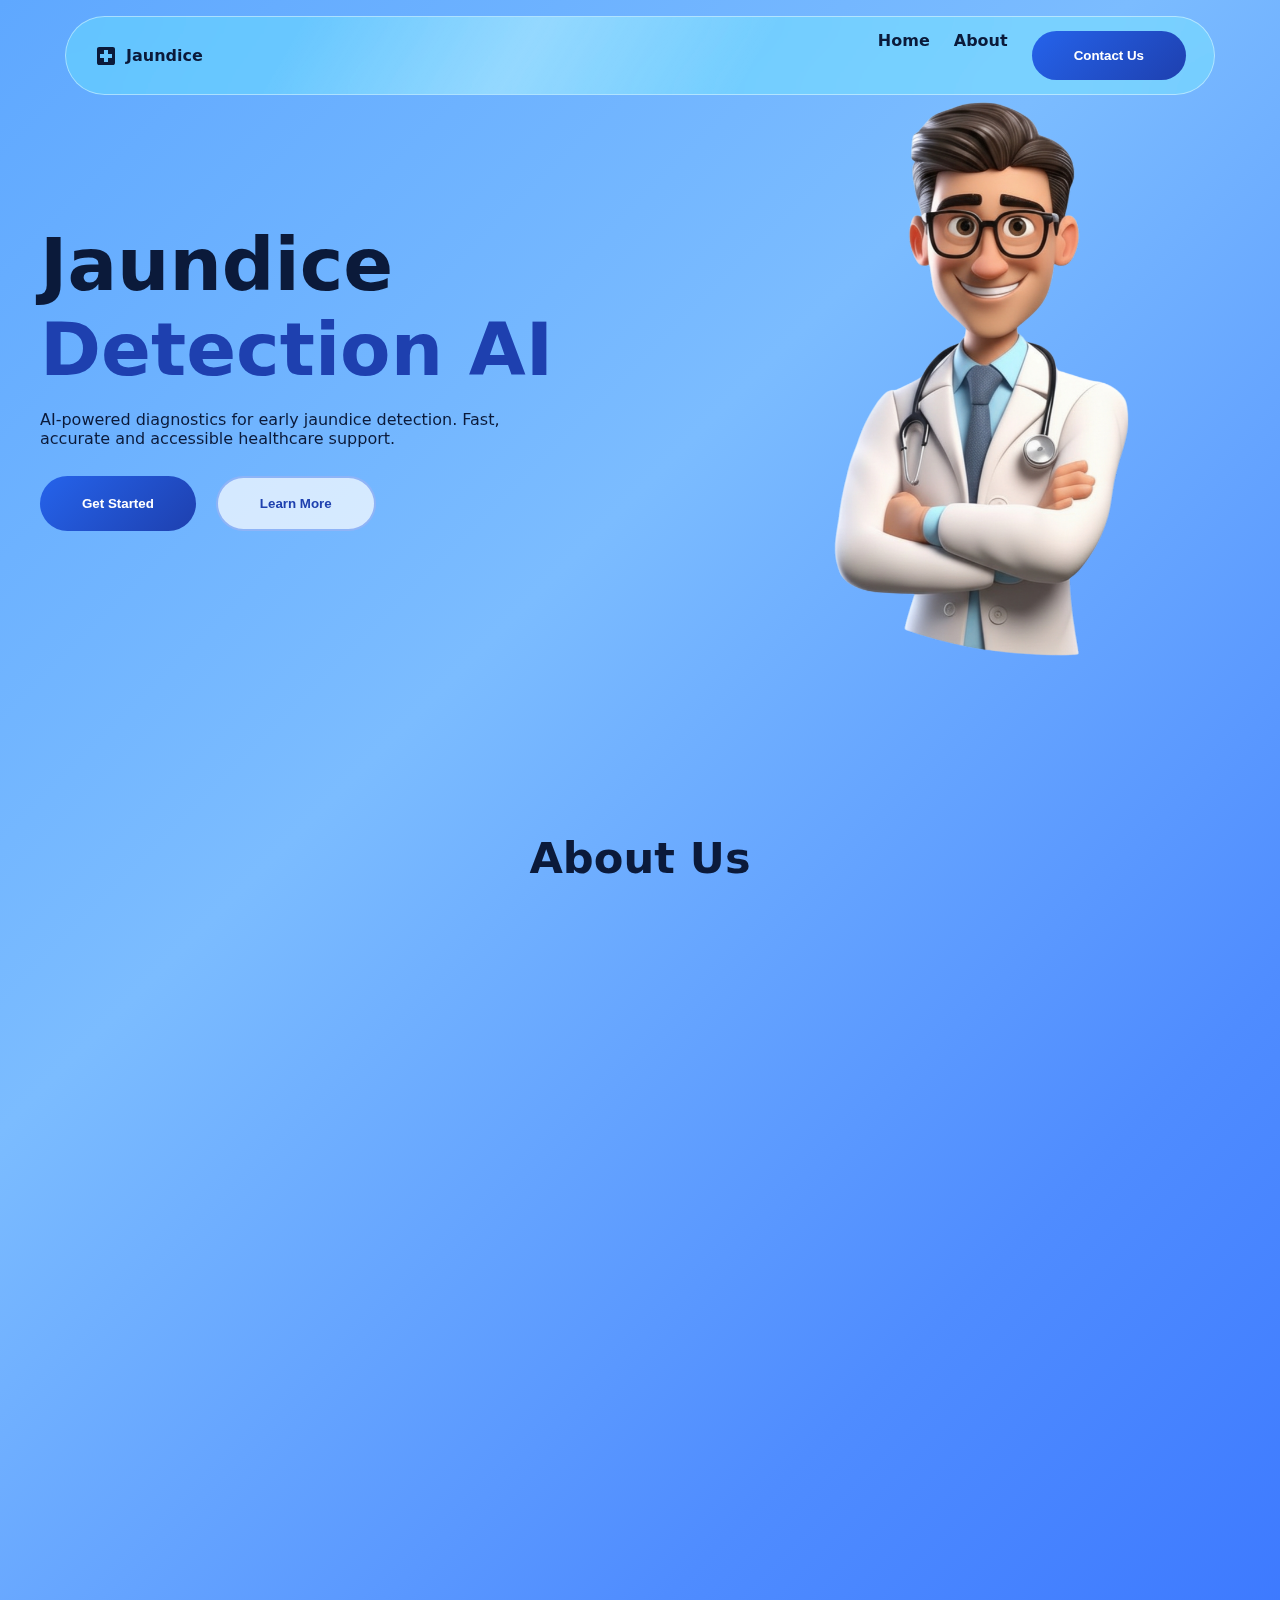
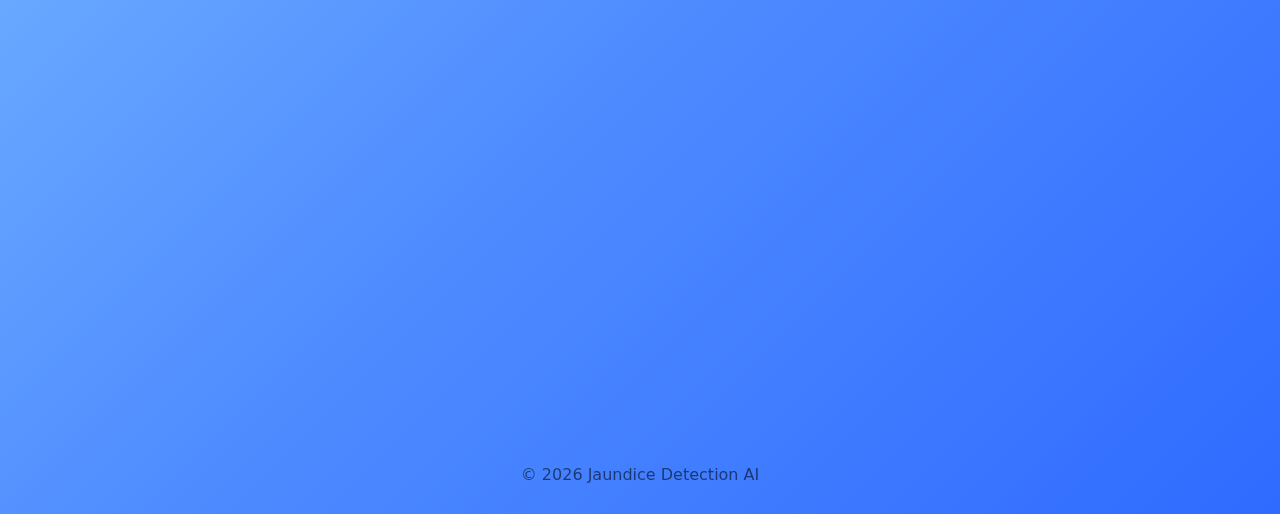
<file: index.html>
<!DOCTYPE html>
<html lang="en">
  <head>
    <meta charset="UTF-8" />
    <meta name="viewport" content="width=device-width, initial-scale=1.0" />
    <title>Jaundice Detection AI</title>

    <!-- Material Icons -->
    <link
      href="https://fonts.googleapis.com/icon?family=Material+Icons"
      rel="stylesheet"
    />

    <!-- CSS -->
    <link rel="stylesheet" href="css/style.css" />

    <!-- JS -->
    <script src="js/script.js" defer></script>
  </head>

  <body>
    <!-- NAVBAR -->
    <header class="navbar-wrapper">
      <nav class="navbar">
        <div class="glass-sheen"></div>

        <div class="logo">
          <span class="material-icons">local_hospital</span>
          <span>Jaundice</span>
        </div>

        <ul class="nav-links">
          <li><a href="index.html">Home</a></li>
          <li><a href="#about">About</a></li>
          <li>
            <button
              class="btn-fx primary nav-cta"
              onclick="window.location.hash='#contact'"
            >
              Contact Us
            </button>
          </li>
        </ul>
      </nav>
    </header>

    <!-- HERO -->
    <section id="hero" class="hero reveal">
      <div class="hero-content">
        <div class="hero-text">
          <h1>
            Jaundice<br />
            <span>Detection AI</span>
          </h1>

          <p>
            AI-powered diagnostics for early jaundice detection. Fast, accurate
            and accessible healthcare support.
          </p>

          <div class="hero-buttons">
            <button
              class="btn-fx primary"
              onclick="window.location.href='login.html'"
            >
              Get Started
            </button>
            <button
              class="btn-fx learn"
              onclick="window.location.href='learn-more.html'"
            >
              Learn More
            </button>
          </div>
        </div>

        <div class="hero-image">
          <img src="assets/doctor-image.png" alt="Doctor Illustration" />
        </div>
      </div>
    </section>

    <!-- ABOUT -->
    <section id="about" class="section">
      <h2 class="section-title reveal">About Us</h2>

      <div class="about-grid">
        <div class="about-card reveal">
          <span class="material-icons">psychology</span>
          <h3>AI Intelligence</h3>
          <p>
            Advanced computer vision models analyze skin tone and eye coloration
            to identify early jaundice indicators.
          </p>
        </div>

        <div class="about-card reveal">
          <span class="material-icons">health_and_safety</span>
          <h3>Medical Assistance</h3>
          <p>
            Designed as a decision-support tool for healthcare professionals,
            enabling faster preliminary assessments.
          </p>
        </div>

        <div class="about-card reveal">
          <span class="material-icons">public</span>
          <h3>Global Access</h3>
          <p>
            Works on common devices to bring early screening to remote and
            under-resourced regions.
          </p>
        </div>
      </div>
    </section>

    <!-- CONTACT -->
    <section id="contact" class="section contact-section">
      <h2 class="section-title reveal">Contact Us</h2>

      <form class="contact-form reveal">
        <div class="field">
          <input type="email" required />
          <label>Email</label>
        </div>

        <div class="field">
          <textarea rows="4" required></textarea>
          <label>Message</label>
        </div>

        <button type="submit" class="btn-fx primary full">Submit</button>
      </form>
    </section>

    <!-- FOOTER -->
    <footer>© 2026 Jaundice Detection AI</footer>
  </body>
</html>
</file>
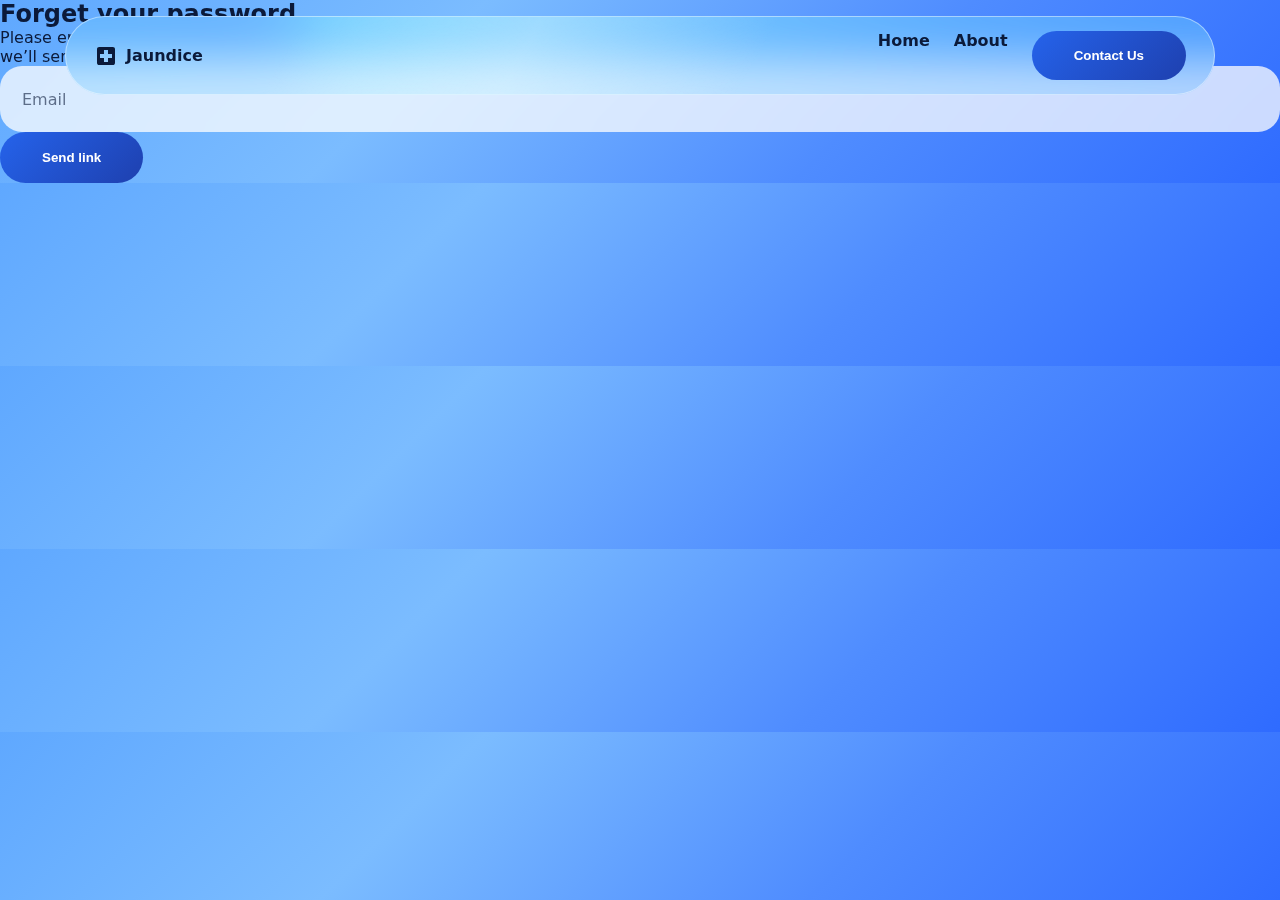
<file: forgot-password.html>
<!DOCTYPE html>
<html lang="en">
  <head>
    <meta charset="UTF-8" />
    <meta name="viewport" content="width=device-width, initial-scale=1.0" />
    <title>Forgot Password | Jaundice Detection AI</title>

    <!-- Material Icons -->
    <link
      href="https://fonts.googleapis.com/icon?family=Material+Icons"
      rel="stylesheet"
    />

    <!-- CSS -->
    <link rel="stylesheet" href="css/style.css" />

    <!-- JS -->
    <script src="js/script.js" defer></script>
  </head>

  <body>
    <!-- NAVBAR -->
    <header class="navbar-wrapper">
      <nav class="navbar">
        <div class="glass-sheen"></div>

        <div class="logo">
          <span class="material-icons">local_hospital</span>
          <span>Jaundice</span>
        </div>

        <ul class="nav-links">
          <li><a href="index.html">Home</a></li>
          <li><a href="index.html#about">About</a></li>
          <li>
            <button
              class="btn-fx primary nav-cta"
              onclick="window.location.href='index.html#contact'"
            >
              Contact Us
            </button>
          </li>
        </ul>
      </nav>
    </header>

    <!-- FORGOT PASSWORD -->
    <section class="forgot-wrapper">
      <div class="forgot-card reveal">
        <h2>Forget your password</h2>

        <p class="forgot-text">
          Please enter the email address and<br />
          we’ll send you a link to reset password
        </p>

        <form class="forgot-form">
          <div class="field">
            <input type="email" required />
            <label>Email</label>
          </div>

          <button
            type="submit"
            class="btn-fx primary"
            onclick="window.location.href='login.html'"
          >
            Send link
          </button>
        </form>
      </div>
    </section>
  </body>
</html>
</file>
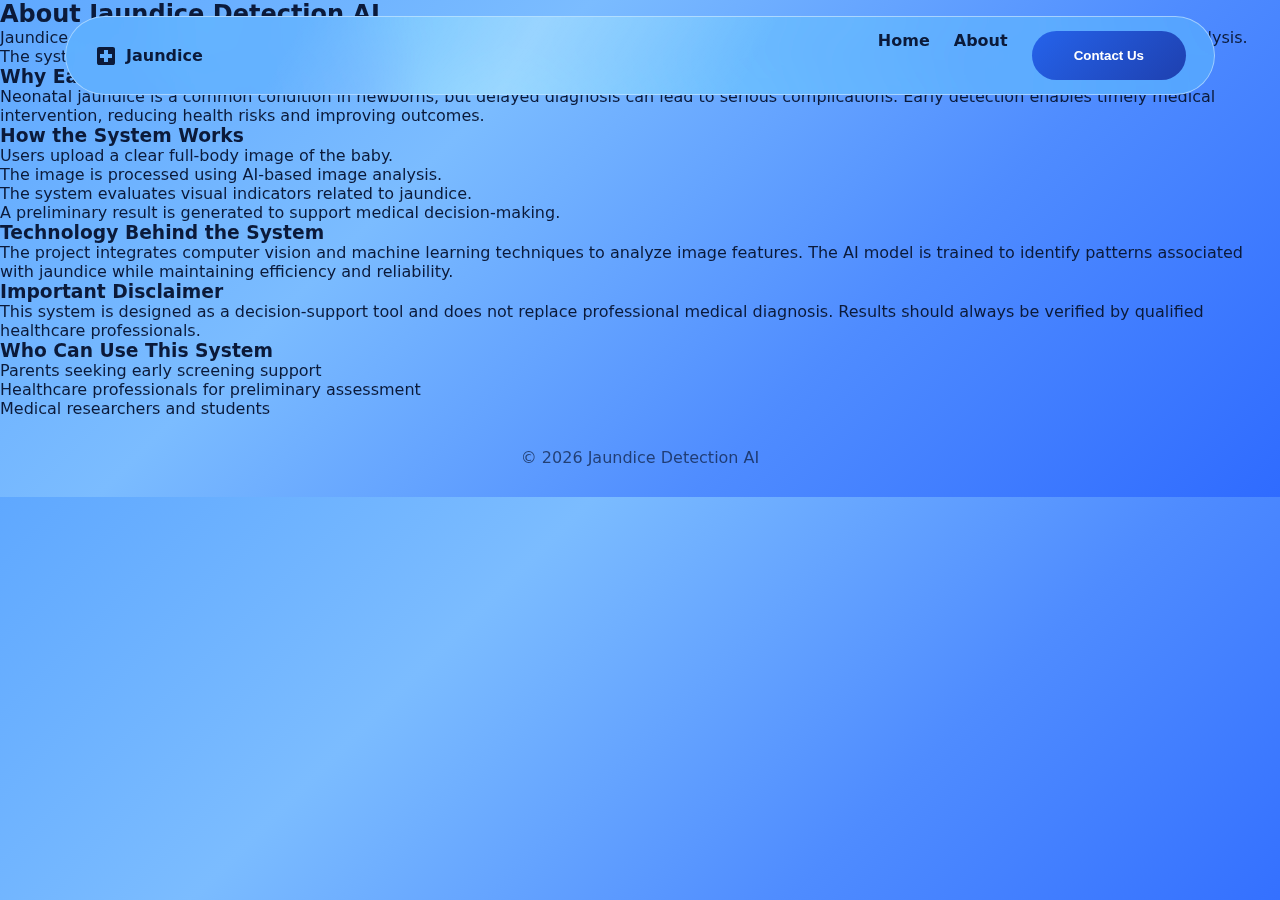
<file: learn-more.html>
<!DOCTYPE html>
<html lang="en">
  <head>
    <meta charset="UTF-8" />
    <meta name="viewport" content="width=device-width, initial-scale=1.0" />
    <title>Learn More | Jaundice Detection AI</title>

    <!-- Material Icons -->
    <link
      href="https://fonts.googleapis.com/icon?family=Material+Icons"
      rel="stylesheet"
    />

    <!-- CSS -->
    <link rel="stylesheet" href="css/style.css" />

    <!-- JS -->
    <script src="js/script.js" defer></script>
  </head>

  <body>
    <!-- NAVBAR -->
    <header class="navbar-wrapper">
      <nav class="navbar">
        <div class="glass-sheen"></div>

        <div class="logo">
          <span class="material-icons">local_hospital</span>
          <span>Jaundice</span>
        </div>

        <ul class="nav-links">
          <li><a href="index.html">Home</a></li>
          <li><a href="index.html#about">About</a></li>
          <li>
            <button
              class="btn-fx primary nav-cta"
              onclick="window.location.href='index.html#contact'"
            >
              Contact Us
            </button>
          </li>
        </ul>
      </nav>
    </header>

    <!-- LEARN MORE -->
    <section class="learn-wrapper">
      <!-- INTRO -->
      <div class="learn-card reveal">
        <h2>About Jaundice Detection AI</h2>
        <p>
          Jaundice Detection AI is an intelligent healthcare support system
          designed to assist in the early detection of neonatal jaundice using
          image-based analysis. The system leverages artificial intelligence to
          analyze visual cues from images and provide fast, accessible screening
          support.
        </p>
      </div>

      <!-- WHY -->
      <div class="learn-card reveal">
        <h3>Why Early Jaundice Detection Matters</h3>
        <p>
          Neonatal jaundice is a common condition in newborns, but delayed
          diagnosis can lead to serious complications. Early detection enables
          timely medical intervention, reducing health risks and improving
          outcomes.
        </p>
      </div>

      <!-- HOW IT WORKS -->
      <div class="learn-card reveal">
        <h3>How the System Works</h3>
        <ul>
          <li>Users upload a clear full-body image of the baby.</li>
          <li>The image is processed using AI-based image analysis.</li>
          <li>The system evaluates visual indicators related to jaundice.</li>
          <li>
            A preliminary result is generated to support medical
            decision-making.
          </li>
        </ul>
      </div>

      <!-- TECHNOLOGY -->
      <div class="learn-card reveal">
        <h3>Technology Behind the System</h3>
        <p>
          The project integrates computer vision and machine learning techniques
          to analyze image features. The AI model is trained to identify
          patterns associated with jaundice while maintaining efficiency and
          reliability.
        </p>
      </div>

      <!-- LIMITATIONS -->
      <div class="learn-card reveal">
        <h3>Important Disclaimer</h3>
        <p>
          This system is designed as a decision-support tool and does not
          replace professional medical diagnosis. Results should always be
          verified by qualified healthcare professionals.
        </p>
      </div>

      <!-- WHO CAN USE -->
      <div class="learn-card reveal">
        <h3>Who Can Use This System</h3>
        <ul>
          <li>Parents seeking early screening support</li>
          <li>Healthcare professionals for preliminary assessment</li>
          <li>Medical researchers and students</li>
        </ul>
      </div>
    </section>

    <!-- FOOTER -->
    <footer>© 2026 Jaundice Detection AI</footer>
  </body>
</html>
</file>
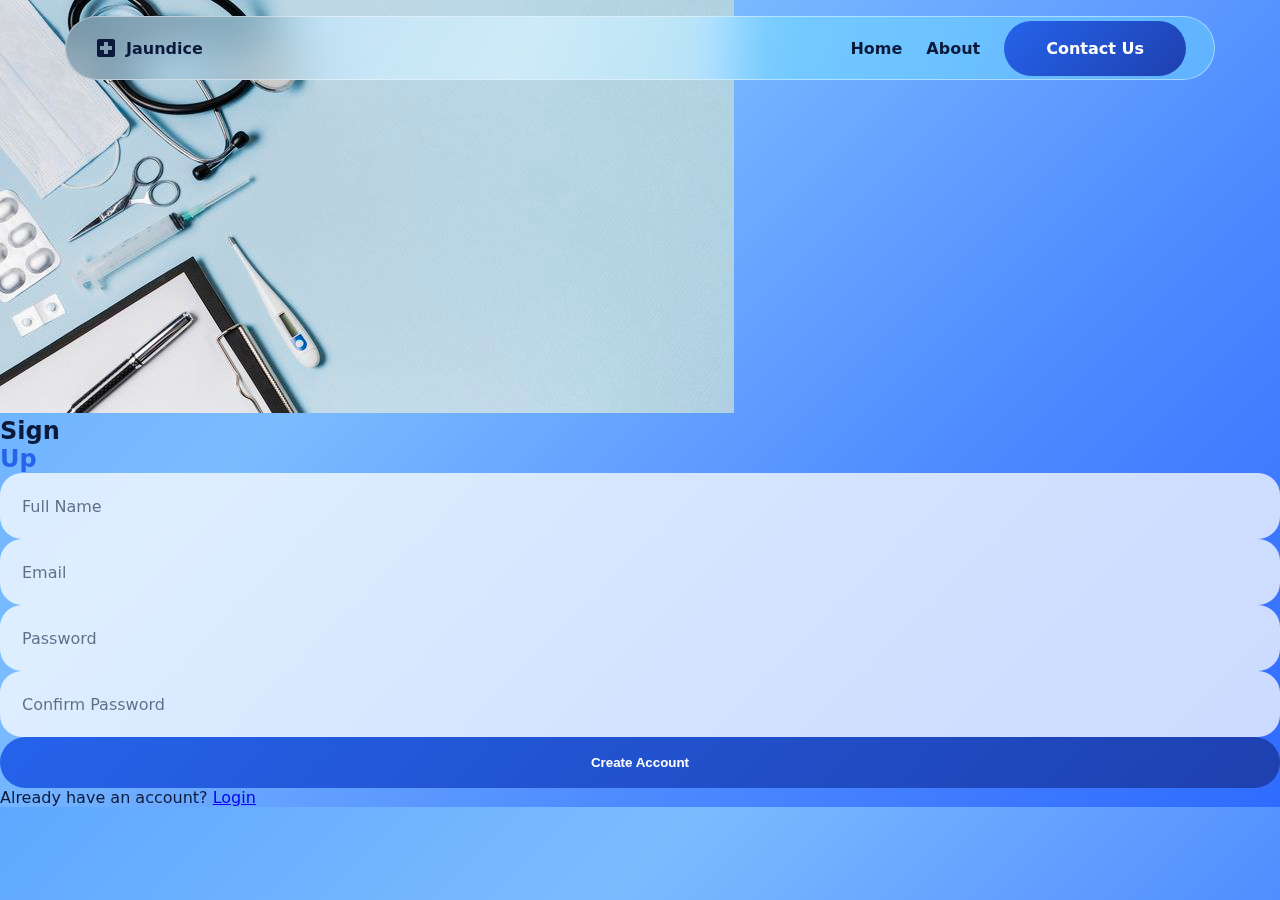
<file: signup.html>
<!DOCTYPE html>
<html lang="en">
  <head>
    <meta charset="UTF-8" />
    <meta name="viewport" content="width=device-width, initial-scale=1.0" />
    <title>Sign Up | Jaundice Detection AI</title>

    <!-- Material Icons -->
    <link
      href="https://fonts.googleapis.com/icon?family=Material+Icons"
      rel="stylesheet"
    />

    <!-- CSS -->
    <link rel="stylesheet" href="css/style.css" />

    <!-- JS -->
    <script src="js/script.js" defer></script>
  </head>

  <body>
    <!-- NAVBAR -->
    <header class="navbar-wrapper">
      <nav class="navbar">
        <div class="glass-sheen"></div>

        <div class="logo">
          <span class="material-icons">local_hospital</span>
          <span>Jaundice</span>
        </div>

        <ul class="nav-links">
          <li><a href="index.html">Home</a></li>
          <li><a href="index.html#about">About</a></li>
          <li>
            <a href="index.html#contact" class="btn-fx primary nav-cta"
              >Contact Us</a
            >
          </li>
        </ul>
      </nav>
    </header>

    <!-- SIGN UP SECTION -->
    <section class="login-wrapper">
      <div class="login-card reveal">
        <!-- LEFT IMAGE -->
        <div class="login-image">
          <img src="assets/download.jfif" alt="Medical Illustration" />
        </div>

        <!-- RIGHT FORM -->
        <div class="login-form">
          <h2>
            Sign<br />
            <span style="color: #2563eb">Up</span>
          </h2>

          <form>
            <div class="field">
              <input type="text" required />
              <label>Full Name</label>
            </div>

            <div class="field">
              <input type="email" required />
              <label>Email</label>
            </div>

            <div class="field">
              <input type="password" required />
              <label>Password</label>
            </div>

            <div class="field">
              <input type="password" required />
              <label>Confirm Password</label>
            </div>

            <button
              class="btn-fx primary full"
              onclick="window.location.href='upload.html'"
            >
              Create Account
            </button>

            <p class="signup-text">
              Already have an account?
              <a href="login.html">Login</a>
            </p>
          </form>
        </div>
      </div>
    </section>
  </body>
</html>
</file>
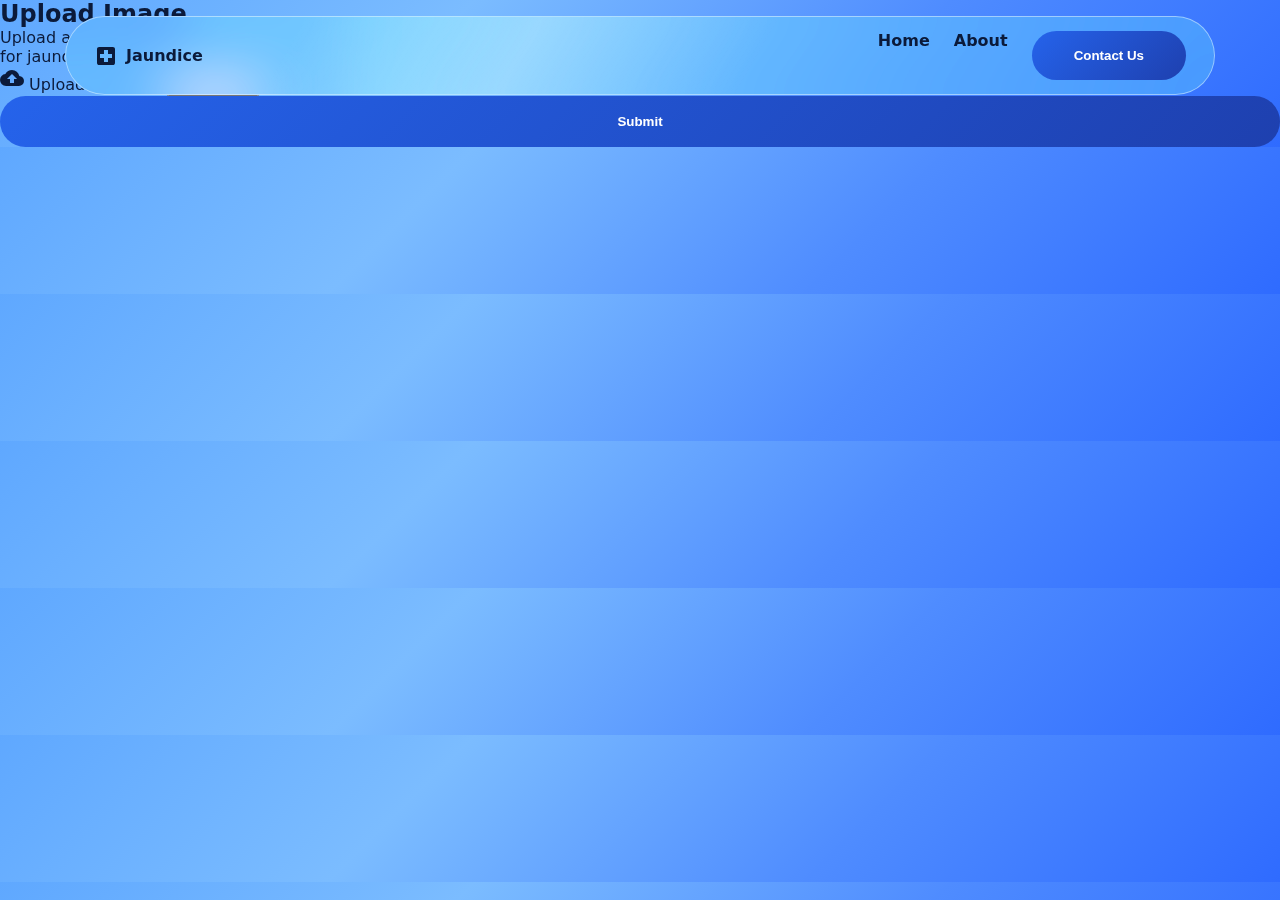
<file: upload.html>
<!DOCTYPE html>
<html lang="en">
  <head>
    <meta charset="UTF-8" />
    <meta name="viewport" content="width=device-width, initial-scale=1.0" />
    <title>Upload Image | Jaundice Detection AI</title>

    <!-- Material Icons -->
    <link
      href="https://fonts.googleapis.com/icon?family=Material+Icons"
      rel="stylesheet"
    />

    <!-- CSS -->
    <link rel="stylesheet" href="css/style.css" />

    <!-- JS -->
    <script src="js/script.js" defer></script>
  </head>

  <body>
    <!-- NAVBAR -->
    <header class="navbar-wrapper">
      <nav class="navbar">
        <div class="glass-sheen"></div>

        <div class="logo">
          <span class="material-icons">local_hospital</span>
          <span>Jaundice</span>
        </div>

        <ul class="nav-links">
          <li><a href="index.html">Home</a></li>
          <li><a href="index.html#about">About</a></li>
          <li>
            <button
              class="btn-fx primary nav-cta"
              onclick="window.location.href='index.html#contact'"
            >
              Contact Us
            </button>
          </li>
        </ul>
      </nav>
    </header>

    <!-- UPLOAD SECTION -->
    <section class="upload-wrapper">
      <div class="upload-card reveal">
        <h2>Upload Image</h2>

        <p class="upload-text">
          Upload a clear full body image of the baby<br />
          for jaundice detection
        </p>

        <form class="upload-form">
          <!-- Upload Button -->
          <label class="upload-btn">
            <span class="material-icons">cloud_upload</span>
            <span>Upload Image(s)</span>
            <input type="file" accept="image/*" multiple />
          </label>

          <!-- Preview Area -->
          <div class="upload-preview" id="uploadPreview"></div>

          <button type="submit" class="btn-fx primary full">Submit</button>
        </form>
      </div>
    </section>
  </body>
</html>
</file>
<file: css/style.css>
/* RESET */
* {
  margin: 0;
  padding: 0;
  box-sizing: border-box;
}

body {
  font-family: system-ui, -apple-system, BlinkMacSystemFont,
    "Segoe UI", Roboto, Helvetica, Arial, sans-serif;

  background: linear-gradient(135deg, #5fa8ff, #7bbcff, #4f8cff, #2f6bff);
  color: #0b1a3a;
  overflow-x: hidden;
}

/* NAVBAR */
.navbar-wrapper {
  position: fixed;
  top: 16px;
  width: 100%;
  display: flex;
  justify-content: center;
  z-index: 1000;
}

.navbar {
  position: relative;
  width: 92%;
  max-width: 1150px;
  padding: 14px 28px;
  min-height: 64px;
  border-radius: 999px;
  overflow: hidden;
  display: flex;
  justify-content: space-between;
  align-items: center;

  background: rgba(255,255,255,0.25);
  backdrop-filter: blur(28px) saturate(180%);
  border: 1px solid rgba(255,255,255,0.45);

  transition: transform 0.3s ease, box-shadow 0.3s ease;
  overflow: hidden;
}

.navbar:hover {
  transform: translateY(-2px);
  box-shadow: 0 30px 60px rgba(37,99,235,0.35);
}

/* MOVING LIGHT */
.glass-sheen {
  position: absolute;
  inset: 0;
  background: linear-gradient(
    120deg,
    transparent 20%,
    rgba(255,255,255,0.45) 40%,
    transparent 60%
  );
  animation: sheenMove 4s linear infinite;
  opacity: 0.6;
  pointer-events: none;
}

@keyframes sheenMove {
  from { transform: translateX(-100%); }
  to   { transform: translateX(100%); }
}

.logo {
  display: flex;
  align-items: center;
  gap: 8px;
  font-weight: 700;
}

.nav-links {
  list-style: none;
  display: flex;
  gap: 24px;
}

.nav-links a {
  text-decoration: none;
  color: #0b1a3a;
  font-weight: 600;
  position: relative;
}

.nav-links a::after {
  content: "";
  position: absolute;
  left: 0;
  bottom: -6px;
  width: 0;
  height: 2px;
  background: #2563eb;
  transition: width 0.3s ease;
}

.nav-links a:hover::after {
  width: 100%;
}

.nav-cta {
  padding: 12px 30px;
  line-height: 1;
  border-radius: 999px;
  background: linear-gradient(135deg, #2563eb, #1e40af);
  color: white !important;
}

/* HERO */
.hero {
  padding: 90px 24px 70px;
}

.hero-content {
  max-width: 1200px;
  margin: auto;
  display: grid;
  grid-template-columns: 1.1fr 0.9fr;
  gap: 60px;
  align-items: center;
}

.hero-text h1 {
  font-size: 4.6rem;
  font-weight: 800;
}

.hero-text span {
  color: #1e40af;
}

.hero-text p {
  margin: 18px 0 28px;
  max-width: 460px;
}

/* BUTTONS */
.hero-buttons {
  display: flex;
  gap: 20px;
}

.btn-fx {
  position: relative;
  padding: 18px 42px;
  border-radius: 999px;
  border: none;
  font-weight: 600;
  cursor: pointer;
  overflow: hidden;
  transition: transform 0.2s ease;
}

.btn-fx::after {
  content: "";
  position: absolute;
  inset: 0;
  background: radial-gradient(
    circle at var(--x,50%) var(--y,50%),
    rgba(255,255,255,0.6),
    transparent 60%
  );
  opacity: 0;
  transition: opacity 0.3s ease;
}

.btn-fx:hover::after {
  opacity: 1;
}

.btn-fx:hover {
  transform: translateY(-3px);
}

.primary {
  background: linear-gradient(135deg, #2563eb, #1e40af);
  color: white;
}





.btn-fx1 {
  position: relative;
  padding: 10px 26px;
  border-radius: 999px;
  border: none;
  font-weight: 600;
  cursor: pointer;
  overflow: hidden;
  transition: transform 0.2s ease;
}

.btn-fx1::after {
  content: "";
  position: absolute;
  inset: 0;
  background: radial-gradient(
    circle at var(--x,50%) var(--y,50%),
    rgba(255,255,255,0.6),
    transparent 60%
  );
  opacity: 0;
  transition: opacity 0.3s ease;
}

.btn-fx1:hover::after {
  opacity: 1;
}

.btn-fx1:hover {
  transform: translateY(-3px);
}

.primary1 {
  background: linear-gradient(135deg, #2563eb, #1e40af);
  color: white;
}


.learn {
  background: rgba(255,255,255,0.7);
  color: #1e40af;
  border: 2px solid rgba(37,99,235,0.4);
  transition: all 0.3s ease;
}

.learn:hover {
  background: rgba(255,255,255,0.9);
  color: #2563eb;
  border-color: #2563eb;
  box-shadow:
    0 0 0 4px rgba(37,99,235,0.15),
    0 12px 30px rgba(37,99,235,0.35);
}

.learn::after {
  background: radial-gradient(
    circle at var(--x, 50%) var(--y, 50%),
    rgba(37, 99, 235, 0.35),
    transparent 65%
  );
}


/* HERO IMAGE */
.hero-image img {
  width: 72%;
  display: block;
  margin: auto;
}

/* SECTIONS */
.section {
  padding: 100px 24px;
}

.section-title {
  text-align: center;
  font-size: 2.7rem;
  margin-bottom: 60px;
}

/* ABOUT */
.about-grid {
  max-width: 1100px;
  margin: auto;
  display: grid;
  grid-template-columns: repeat(3, 1fr);
  gap: 30px;
}

.about-card {
  background: rgba(255,255,255,0.65);
  padding: 44px;
  border-radius: 34px;
  text-align: center;
  transition: transform 0.3s ease, box-shadow 0.3s ease;
}

.about-card:hover {
  transform: translateY(-12px);
  box-shadow: 0 20px 40px rgba(37,99,235,0.35);
}

.about-card span {
  font-size: 44px;
  color: #2563eb;
  margin-bottom: 14px;
}

/* CONTACT */
.contact-section {
  max-width: 800px;
  margin: auto;
}

.contact-form {
  display: flex;
  flex-direction: column;
  gap: 22px;
}

.field {
  position: relative;
}

.field input,
.field textarea {
  width: 100%;
  padding: 22px;
  border-radius: 22px;
  border: 2px solid transparent;
  background: rgba(255,255,255,0.75);
  backdrop-filter: blur(10px);
  font-size: 1rem;
  outline: none;
  transition: all 0.3s ease;
}

.field input:focus,
.field textarea:focus {
  background: rgba(255,255,255,0.95);
  border-color: #2563eb;
  box-shadow:
    0 0 0 4px rgba(37,99,235,0.18),
    0 20px 40px rgba(37,99,235,0.25);
}

.field label {
  position: absolute;
  left: 22px;
  top: 50%;
  transform: translateY(-50%);
  opacity: 0.6;
  transition: all 0.3s ease;
}

.field input:focus + label,
.field textarea:focus + label,
.field input:valid + label,
.field textarea:valid + label {
  top: -14px;
  font-size: 0.75rem;
  color: #2563eb;
  opacity: 1;
}

.full {
  width: 100%;
}

/* FOOTER */
footer {
  text-align: center;
  padding: 30px;
  opacity: 0.7;
}

/* REVEAL */
.reveal {
  opacity: 0;
  transform: translateY(40px);
}

/* RESPONSIVE */
@media (max-width: 900px) {
  .hero-content {
    grid-template-columns: 1fr;
    text-align: center;
  }

  .about-grid {
    grid-template-columns: 1fr;
  }
}
</file>
